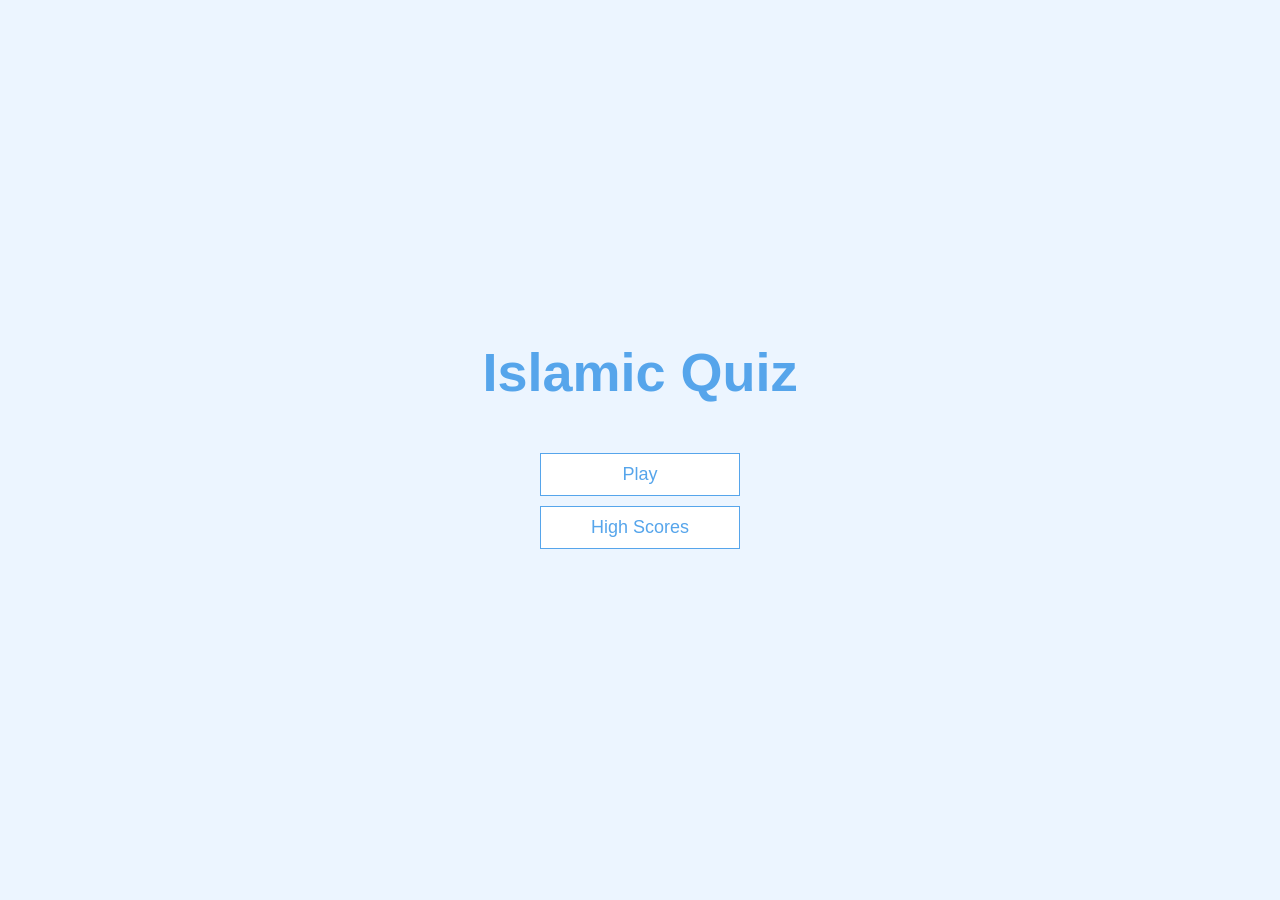
<file: index.html>
<!DOCTYPE html>
<html lang="en">
    <head>
        <meta charset="UTF-8">
        <meta name="viewport" content="width=device-width, initial-scale=1.0">
        <meta http-equiv="X-UA-Compatible" content="ie=edge">
        <title>Islamic Quiz</title>
        <link rel="stylesheet" href="app.css">
    </head>
    <body>
        <div class="container">
            <div id="home" class="flex-center flex-column">
                <h1>Islamic Quiz</h1>
                <a class="btn" href="/game.html">Play</a>
                <a class="btn" href="/highscores.html">High Scores</a>
            </div>  
        </div>
    </body>
</html>
</file>
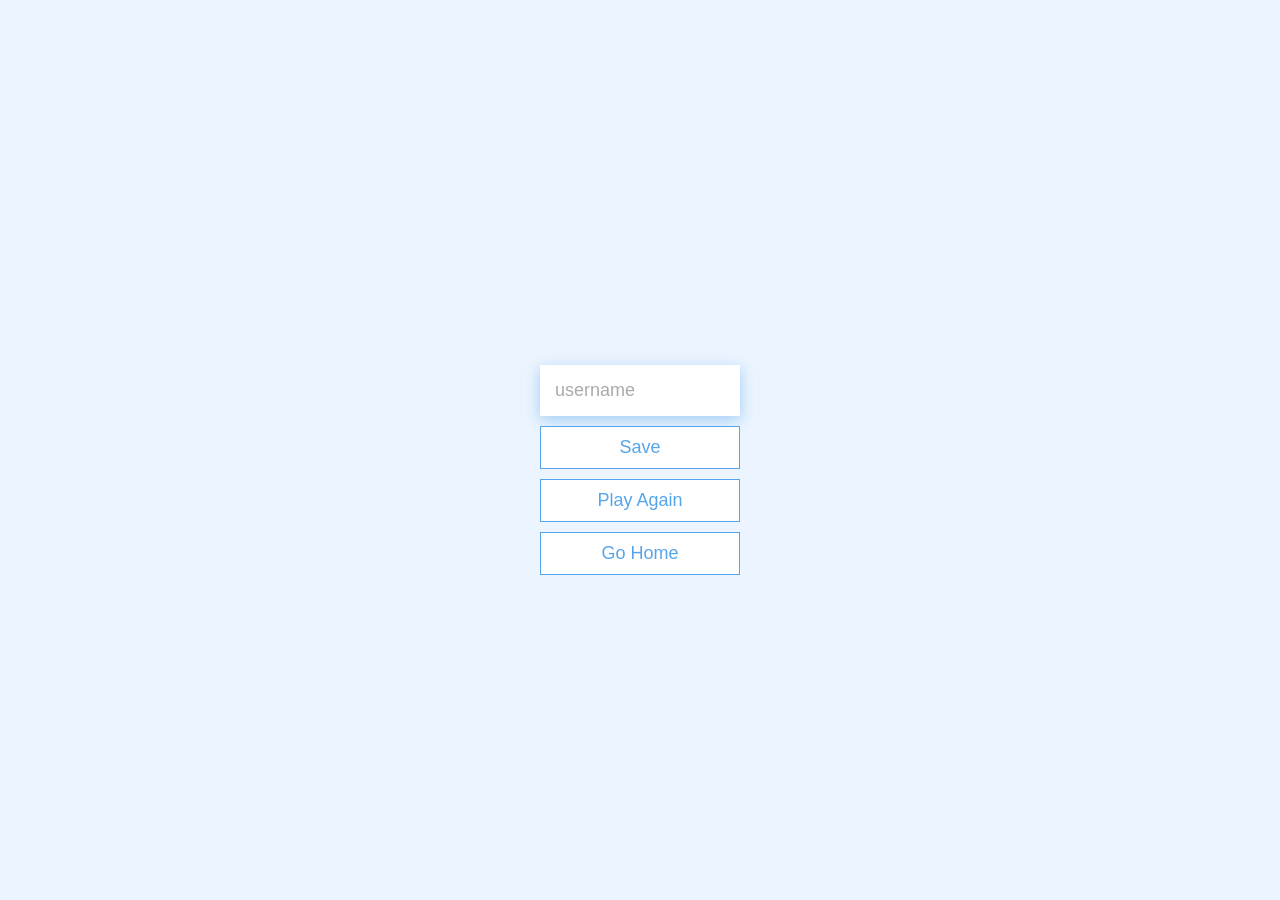
<file: end.html>
<!DOCTYPE html>
<html lang="en">
<head>
    <meta charset="UTF-8">
    <meta name="viewport" content="width=device-width, initial-scale=1.0">
    <meta http-equiv="X-UA-Compatible" content="ie=edge" />
    <title>Congrats!</title>
    <link rel="stylesheet" href="app.css" />
</head>
<body>
    <div class="container">
        <div id="end" class="flex-center flex-column">
            <h1 id="finalScore"></h1>
            <form>
                <input
                  type="text" 
                  name="username" 
                  id="username" 
                  placeholder="username"
                />
                <button 
                  type="submit" 
                  class = "btn" 
                  id = "saveScoreBtn"
                  onclick = "saveHighScore(event)"
                  disabled
                >
                  Save
                </button>
            </form>
            <a class="btn" href="/game.html">Play Again</a>
            <a class="btn" href="/">Go Home</a>
       </div>
    </div>
    <script src="end.js"></script>
  </body>
</html>
</file>
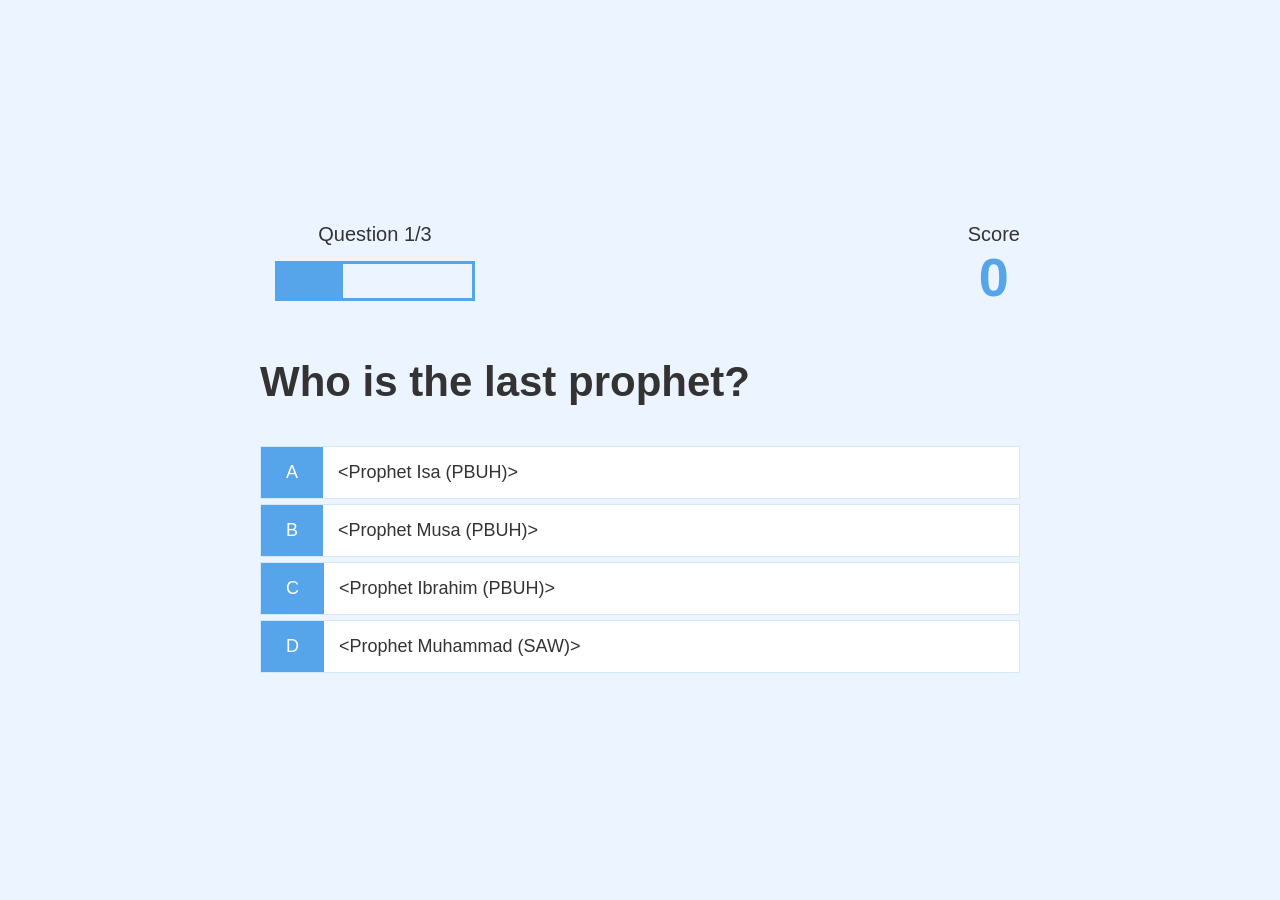
<file: game.html>
<!DOCTYPE html>
<html lang="en">
    <head>
        <meta charset="UTF-8">
        <meta name="viewport" content="width=device-width, initial-scale=1.0">
        <title>Islamic quiz - Play</title>
        <link rel="stylesheet" href="app.css" />
        <link rel="stylesheet" href="game.css" />
    </head>
    <body> 
        <div class="container">
            <div id="loader"></div>
            <div id="game" class="justify-center flex-column hidden">
                <div id="hud">
                    <div id="hud-item">
                        <p id = "progressText" class="hud-prefix">
                            Question
                        </p>
                        <div id="progressBar">
                            <div id ="progressBarFull"></div>
                        </div>
                    </div>
                  <div id="hud-item">
                        <p class="hud-prefix">
                            Score
                        </p>
                        <h1 class="hud-main-text"id = "score">
                            0
                        </h1>
                    </div>
                </div>
                <h2 id="question"></h2>
                <div class= "choice-container">
                    <p class="choice-prefix">A</p>  
                    <p class="choice-text" data-number="1"></p>                  
                </div>
                <div class= "choice-container">
                    <p class="choice-prefix">B</p>  
                    <p class="choice-text" data-number="2" ></p>                  
                </div>
                <div class= "choice-container">
                    <p class="choice-prefix">C</p>  
                    <p class="choice-text" data-number="3" ></p>                  
                </div>
                <div class= "choice-container">
                    <p class="choice-prefix">D</p>  
                    <p class="choice-text" data-number="4" ></p>                  
                </div>
            </div>
        </div>
        <script src="game.js"></script>
    </body>
</html>
</file>
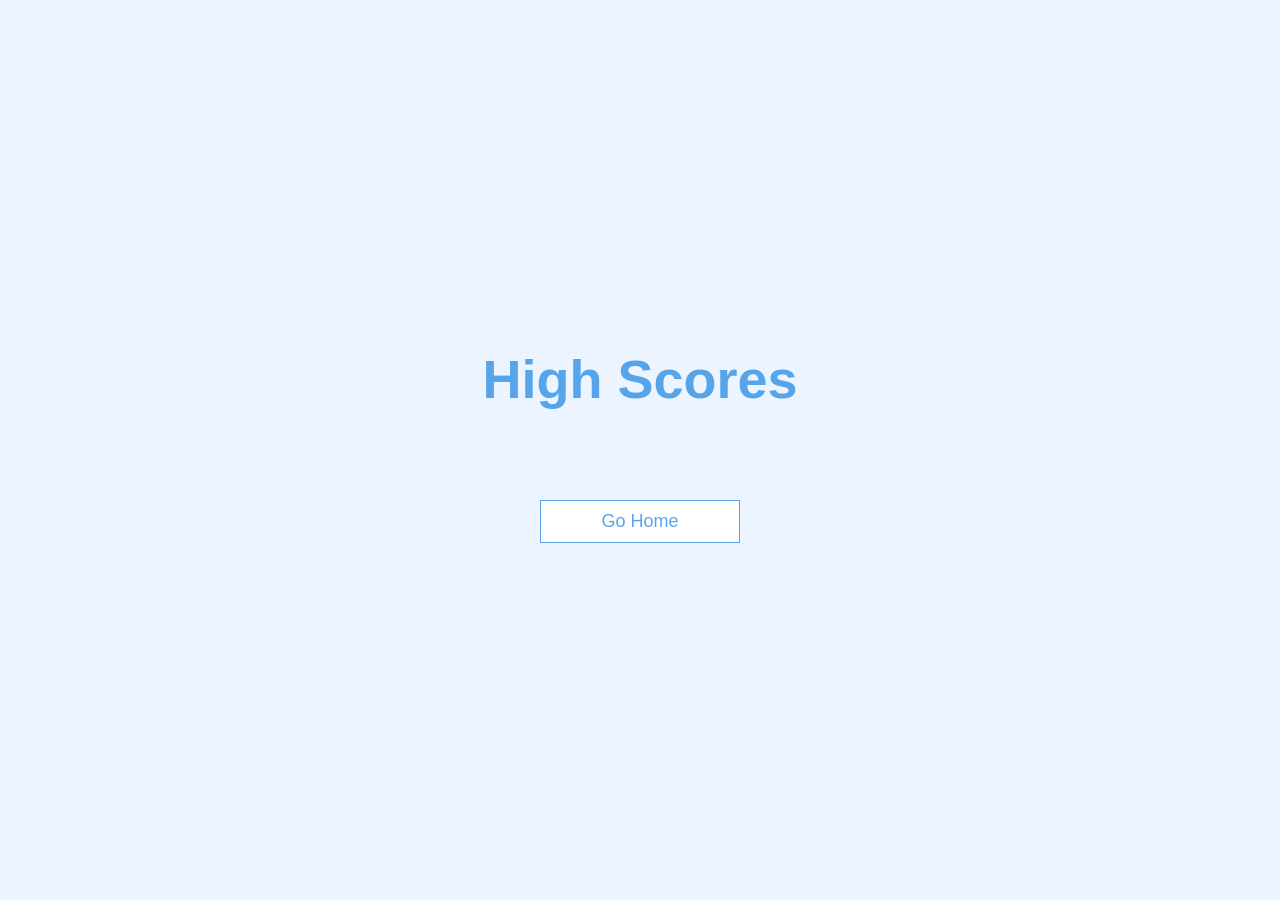
<file: highscores.html>
<!DOCTYPE html>
<html lang="en">
<head>
    <meta charset="UTF-8">
    <meta name="viewport" content="width=device-width, 
    initial-scale=1.0">
    <meta http-equiv = "X-UA-Compatible"
    content = "ie=edge">
    <title>High Scores</title>
    <link rel = "stylesheet" href = "app.css">
    <link rel="stylesheet" href="highscores.css">
</head>
<body>
    <div class="container">
        <div id="highScores" class=" flex-center
        flex-column">
          <h1 id="finalScore">High Scores</h1>
          <ul id="highScoresList"></ul>
          <a class="btn" href="/"> Go Home</a>
        </div>
    </div>
    <script src = "highscores.js"></script>
</body>
</html>
</file>
<file: app.css>
:root {
    background-color: #ecf5ff;
    font-size: 62.5%;
}

* {
    box-sizing: border-box;
    font-family: Arial, Helvetica, sans-serif;
    margin: 0; 
    padding: 0;
    color: #333;
}

h1,
h2,
h3,
h4 {
    margin-bottom: 1rem;
}

h1 {
    font-size: 5.4rem;
    color: #56a5eb;
    margin-bottom: 5rem;
}

h1 > span {
    font-size: 2.4rem;
    font-weight: 500;
}

h2 {
    font-size: 4.2rem;
    margin-bottom: 4rem;
    font-weight: 700;
}

h3 {
    font-size: 2.8rem;
    font-weight: 500;
}

/* UTILITIES */

.container{
    width: 100vw;  
    height: 100vh;
    display: flex;
    justify-content: center;
    align-items: Center;
    max-width: 80rem;
    margin: 0 auto;
    padding: 2rem;
}

.container > * {
    width: 100%;
}

.flex-column {
    display: flex;
    flex-direction: column;
}

.flex-center {
    justify-content: center;
    align-items: center;
}

.justify-center {
    justify-content: center;
}

.text-center {
    text-align: center;
}

.hidden {
    display: none;
}

/* BUTTONS */
.btn {
    font-size: 1.8rem;
    padding: 1rem 0;
    width: 20rem;
    text-align: center;
    border: 0.1rem solid #56a5eb;
    margin-bottom: 1rem;
    text-decoration: none;
    color: #56a5eb;
    background-color: white;
}

.btn:hover{
    cursor: pointer;
    box-shadow: 0 0.4rem 1.4rem 0 rgba(86, 165, 235, 0.5);
    transform: translateY(-0.1rem);
    transition: transform 150ms;
}

.btn[disabled]:hover{
    cursor: not-allowed;
    box-shadow: none;
    transform: none;
}

/* FORMS */
form {
    width: 100%;
    display: flex;
    flex-direction: column;
    align-items: center;
}

input {
    margin-bottom: 1rem;
    width: 20rem;
    padding: 1.5rem;
    font-size: 1.8rem;
    border: none;
    box-shadow: 0 0.4rem 1.4rem 0 rgba(86, 165, 235, 0.5);
}

input::placeholder {
    color: #aaa;
}
</file>
<file: game.css>
.choice-container {
    display: flex;
    margin-bottom: 0.5rem;
    width: 100%;
    font-size: 1.8rem;
    border: 0.1rem solid rgb(86,165,235,0.25);
    background-color: white;
}

.choice-container:hover {
    cursor: pointer;
    box-shadow: 0 0.4rem 1.4rem 0 rgba(86, 165, 235, 0.5);
    transform: translateY(-0.1rem);
    transition: transform 150ms;
}

.choice-prefix {
    padding: 1.5rem 2.5rem;
    background-color: #56a5eb;
    color: white;
}

.choice-text {
    padding: 1.5rem;
    width: 100%;
}

.correct {
    background-color: #28a745;
}

.incorrect {
    background-color: #dc3545;
}

/* HUD */

#hud {
    display: flex;
    justify-content: space-between;
}

.hud-prefix {
    text-align: center;
    font-size: 2rem;
}

.hud-main-text{
    text-align: center;
}

#progressBar{
    width: 20rem;
    height: 4rem;
    border: 0.3rem solid #56a5eb;
    margin: 1.5rem;
}

#progressBarFull {
    height: 3.4rem;
    background-color: #56a5eb;
    width: 0%; 
}

/* LOADER */
#loader {
   border: 1.6rem solid white;
   border-radius: 50%;
   border-top: 1.6rem solid #56a5eb;
   width: 12rem;
   height: 12rem;
   animation: spin 2s linear infinite;
}

@keyframes spin {
    0% {
        transform: rotate(0deg);
    }
    100% {
        transform: rotate(360deg);
    }
}
</file>
<file: highscores.css>
#highScoresList {
  list-style: none;
  padding-left: 0;
  margin-bottom: 4rem;
}

.high-score {
    font-size: 2.8rem;
    margin-bottom: 0.5rem;
}


.high-score:hover {
    transform: scale(1.025);
}
</file>
